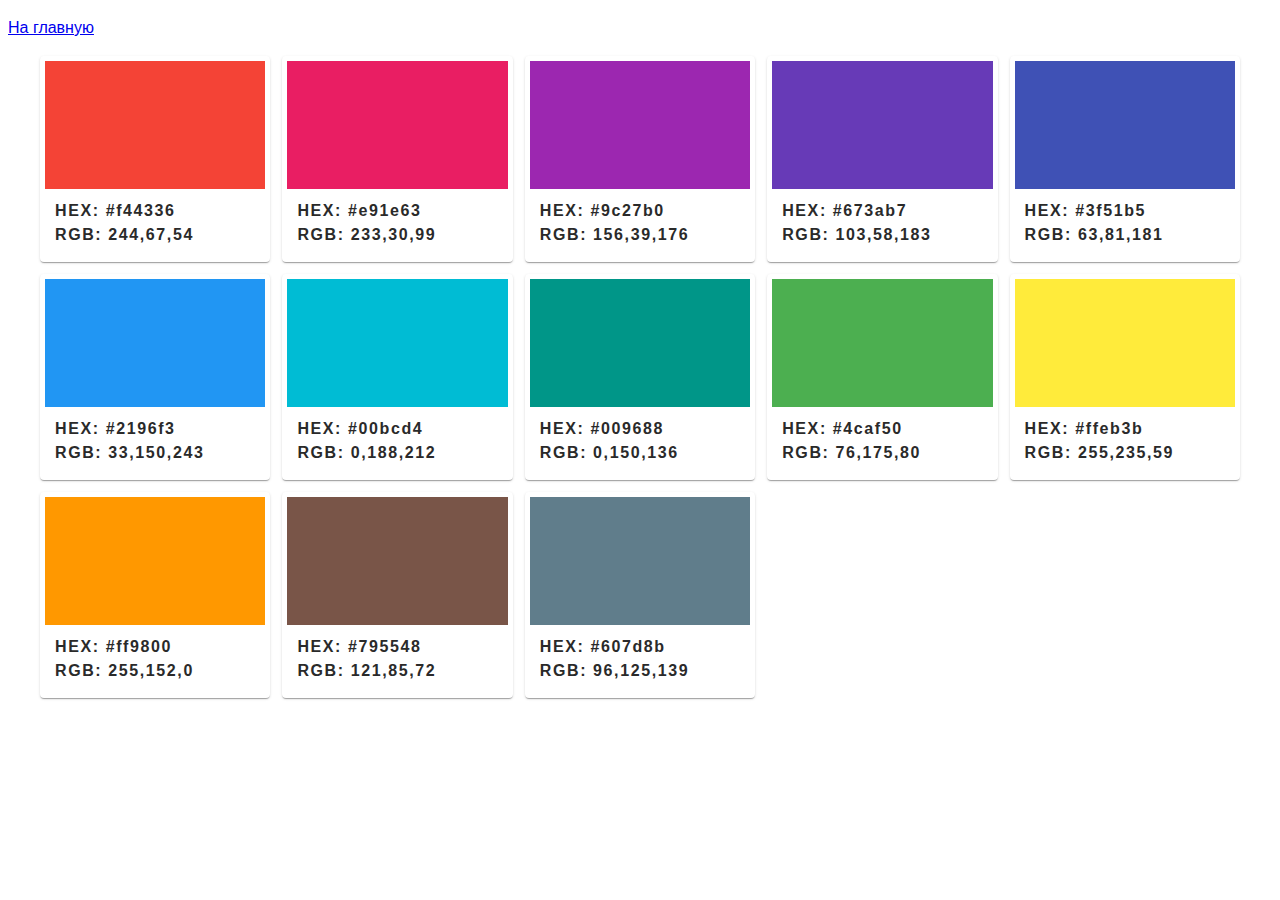
<file: colorpicker.html>
<!DOCTYPE html>
<html lang="ru">
  <head>
    <meta charset="UTF-8" />
    <meta name="viewport" content="width=device-width, initial-scale=1.0" />
    <meta http-equiv="X-UA-Compatible" content="ie=edge" />
    <title>Мастерская: колорпикер</title>
    <link rel="stylesheet" href="/css/styles.css" />
    <link rel="stylesheet" href="/css/colorpicker.css" />
  </head>
  <body>
    <p><a href="/">На главную</a></p>

    <div class="palette js-palette"></div>

    <script src="/js/colorpicker.js" type="module"></script>
  </body>
</html>
</file>
<file: css/styles.css>
*,
*::before,
*::after {
  box-sizing: border-box;
}

body {
  font-family: 'Helvetica Neue', -apple-system, BlinkMacSystemFont, 'Segoe UI',
    Roboto, Oxygen, Ubuntu, Cantarell, 'Open Sans', sans-serif;
  line-height: 1.5;
  color: #2a2a2a;
}

button,
label {
  cursor: pointer;
}

input {
  font: inherit;
}

img {
  display: block;
  max-width: 100%;
  height: auto;
}

.section {
  padding-top: 40px;
  padding-bottom: 40px;
}
ul{
    list-style: none;
    display: flex;
    justify-content: center;
    flex-wrap: wrap;
    gap: 20px;
}
li{
    width: 300px;
    padding: 20px;
    /* align-items: center; */
    display: block;
    /* width: 350px; */
    /* border: 2px solid brown; */
    background-color: #fff;
    border-radius: 10px;
    box-shadow: 10px;
    /* margin: 20px; */
    box-shadow: 0px 2px 1px -1px rgba(0, 0, 0, 0.2),
    0px 1px 1px 0px rgba(0, 0, 0, 0.14), 0px 1px 3px 0px rgba(0, 0, 0, 0.12);
}
</file>
<file: css/colorpicker.css>
body {
  transition: background-color 250ms cubic-bezier(0.4, 0, 0.2, 1);
}

.palette {
  display: grid;
  max-width: 1200px;
  grid-template-columns: repeat(auto-fill, minmax(200px, 1fr));
  grid-gap: 12px;
  padding: 0;
  list-style: none;
  margin-left: auto;
  margin-right: auto;
}

.color-card {
  padding: 5px;
  border-radius: 4px;
  background-color: #fff;
  box-shadow: 0px 2px 1px -1px rgba(0, 0, 0, 0.2),
    0px 1px 1px 0px rgba(0, 0, 0, 0.14), 0px 1px 3px 0px rgba(0, 0, 0, 0.12);
  transition: transform 250ms cubic-bezier(0.4, 0, 0.2, 1);
}

.color-card.is-active {
  transform: perspective(400px) rotateX(10deg);
}

.color-swatch {
  height: 128px;
  cursor: pointer;
}

.color-meta {
  padding: 10px;
  font-weight: 700;
}

.color-meta p {
  margin-top: 0;
  margin-bottom: 0;
  letter-spacing: 0.1em;
}
</file>
